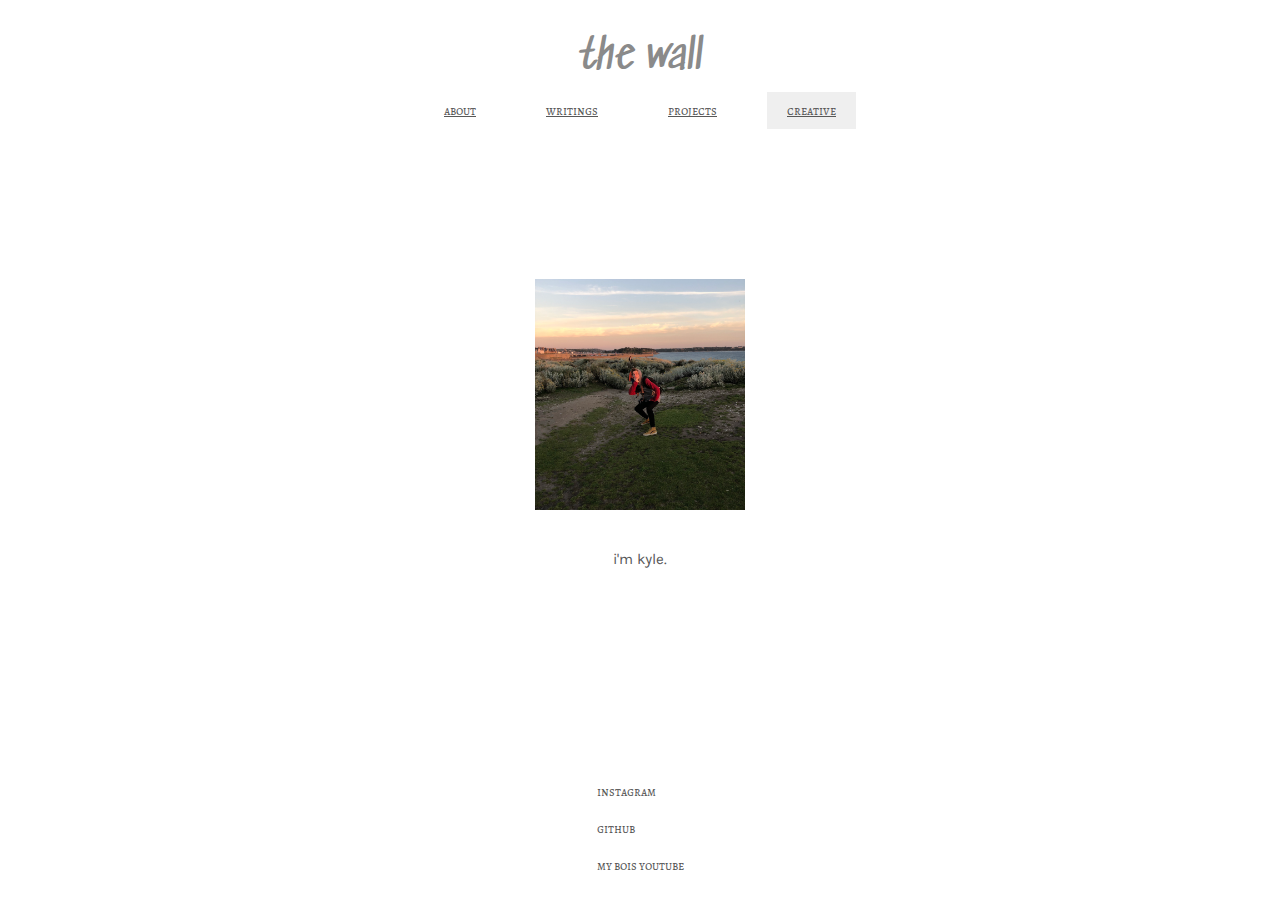
<file: about.html>
<!DOCTYPE html>
<html lang="en">
<head>
     <meta charset="UTF-8">
     <title>the wall</title>
     <link href="styles/style01/css/about.css" rel="stylesheet">
</head>


<body>
  <div id="outmostBox">

    <header>
      <h1><a href="index.html">the wall</a></h1>

      <nav class="bottomTopLinks">
        <div class="dropNav">
          <div class="top-nav">

            <div class="notLast"><span><a class="text" href="about.html">about</a></span></div>

            <div class="notLast"><span><a class="text" href="writings.html">writings</a></span></div>

            <div class="notLast"><span><a class="text" href="#">projects</a></span></div>

            <div class="dropdwn"><span class="text spanItem">creative</span><button class="text buttItem">creative</button>
               <div class="sub-nav">
                 <div><span><a href="?">photos</a></span></div>
                 <div class="bottomItem"><span><a class="bottomItem" href="?">music</a></span></div>
               </div>
            </div>

          </div>
        </div>
      </nav>

    </header>

    <picture id="picHolder" alt="kyle">
      <!--for Non-Supported Browsers-->
      <img class="portrait" src="include/aboutImages/port.jpeg">
    </picture>

    <p>i'm kyle.</p>

    <footer class="bottomTopLinks">
      <ul id="bottomLinks">
        <li class="notLast"><a class="text" href="https://www.instagram.com/60th_kid/" target="_blank">instagram</a></li>
        <li class="notLast"><a class="text" href="https://github.com/kylegendy" target="_blank">github</a></li>
        <li><a class="text" href="https://www.youtube.com/channel/UC09Q-MO1Eka9KD2zfmatV6A" target="_blank">my bois youtube</a></li>
      </ul>
    </footer>
    
  </div>
</body>

</html>
</file>
<file: styles/style01/css/about.css>
/* 
     -- about page final draft css --
    PLEASE EDIT IN TESTING FILES FIRST AND THEN COPY AND PASTE INTO APPROPRIATE REGIONS
*/

/* #region TYPEOGRAPHY */

    @font-face{
        /* brought to you by google! */
        font-family: "sedgwick";
        src: url("fonts/Sedgwick_Ave/SedgwickAve.ttf")
            format('truetype'); }
    @font-face{
        /* brought to you by google! */
        font-family: "alegreyaRegular";
        src: url("fonts/Alegreya_SC/AlegreyaSC-Regular.ttf")
            format('truetype'); }
    @font-face{
        /* brought to you by google! */
        font-family: "karla";
        src: url("fonts/Karla/Karla-Regular.ttf")
            format('truetype'); }

    * {
        font-family: karla;
        color: rgb(88, 88, 88); }

    header h1 a { 
        font-family: sedgwick;
        text-decoration: none;
        font-style: normal;
        font-weight: normal;
        color: rgb(138, 138, 138); }

    .bottomTopLinks .text {
        font-family: alegreyaRegular;
        font-style: normal;
        font-weight: normal; }

    footer #bottomLinks a { text-decoration: none; }

    .top-nav .sub-nav a { text-decoration: none; }

/* #endregion */

/* #region LAYOUT */

    :root{ font-size: 62.5%; }

    body{
        margin: 0;
        padding: 0;
        display: flex;
        justify-content: center; }

    /* anything smaller */
    @media only screen and (min-width: 0px){
        #outmostBox { max-width: 28rem; }
            .bottomTopLinks .text, header nav a { font-size: 3.054rem; }
            header { margin-top: 2rem; }
                header h1 a { font-size: 7.968rem; }
                header nav { margin-top: 1rem; }
                    header nav .notLast { margin-right: 3.5rem; }
                    .top-nav .dropdwn > .spanItem { display: none; }
                footer #bottomLinks .notLast { margin-bottom: 1.15rem; }
    }

    /* iphone 8 */ 
    @media only screen and (min-width: 980px){
        #outmostBox { max-width: 75rem; }
            header nav { margin-top: 1rem; }
                header nav .notLast { margin-right: 4.75rem; }
            footer #bottomLinks .notLast { margin-bottom: 2rem; }
    }

    /* iphone 11 */
    @media only screen and (min-width: 980px) and (min-height: 1646px){
        header { margin-top: 6rem; }
            header nav { margin-top: 4rem; }
        footer #bottomLinks { margin-top: 5rem; }
    }

    /* ipad air 2 */
    @media only screen and (min-width: 1024px){
        #outmostBox { max-width: 70rem; }
            header h1 a { font-size: 4rem; }
            header nav .notLast { margin-right: 3rem; }
            .bottomTopLinks .text, header nav a { font-size: 1.25rem; }
    }

    /* desktop */
    @media only screen and (min-width: 1500px){
        #outmostBox { max-width: 80rem; }
            header { margin-top: rem; }
            .bottomTopLinks .text, header nav a { font-size: 1.45rem; }
            .top-nav .dropdwn > .spanItem { display: block; }
            .top-nav .dropdwn > .buttItem { display: none; }
            header h1 a { font-size: 4rem; }
    }

    #outmostBox {
        margin: 0;
        padding: 0;
        justify-items: center;
        display: grid; }
        header {
            justify-items: center;
            display: grid; }
            header h1 { margin-bottom: 0; }
            .dropNav * { 
                box-sizing: border-box;
                -webkit-box-sizing: border-box;
                -moz-box-sizing: border-box; }
            nav { width: 100%; }
                .dropNav .top-nav {
                    display: flex;
                    justify-content: center;
                    padding: 0;
                    font-size: 0; /* eliminates whitespace from inline-block*/ }
                    .top-nav div {
                        display: inline-block; /* blocks just line up without floats */
                        position: relative; /* sets positioning context for 2nd level menu */
                        width: inherit; }
                    .top-nav button { border: none; }
                    .top-nav button:focus { outline: 0; }
                        .top-nav .text, .top-nav .sub-nav a {
                            text-align: center; /* centeres the text horizontally */
                            display: block; /* links now fill the block*/
                            padding: 10px 20px; }
                        .top-nav .text { text-decoration: underline; }
                        .top-nav .text:hover,
                        .top-nav .sub-nav span > a:hover { background-color: rgba(228, 228, 228, 0.39); }
                        .top-nav .sub-nav {
                            /* positions the menu UNDER the list item*/
                            position: absolute;
                            width: 100%;
                            /* hides the menu until needed */
                            visibility: hidden; 
                            padding: 0; }
                    .top-nav div:hover .sub-nav{
                        /* shows the submenu when the list item is hovered */
                        visibility: visible; 
                        box-shadow: 0 5px 4px rgba(0, 0, 0, 0.2), 0 11px 10px rgba(0, 0, 0, 0.19);
                        border-bottom-right-radius:5px;
                        border-bottom-left-radius:5px; }
                            .top-nav .sub-nav div {
                                background: white; 
                                width: 100%; }
                            .top-nav .bottomItem {
                                border-bottom-right-radius:5px;
                                border-bottom-left-radius:5px; }
                                
        #bottomLinks { padding-left: 0; }
        #bottomLinks li, #bottomLinks a { list-style-type: none; }

/* #endregion */

/* #region SPECIFIC */

    @media only screen and (min-width: 0px){
        #picHolder { margin-top: 13rem; }	
            .portrait { max-width: 70%; max-height: auto; }	
            p { 	
                margin-top: 5rem; 	
                width: 30rem;	
                font-size: 3rem;	
            }	
            #bottomLinks { margin-top: 20rem; }	
    }
    /* iphone 8 */ 
    @media only screen and (min-width: 980px){
            #bottomLinks { margin-top: 6rem; }
    }
    /* iphone 11 */
    @media only screen and (min-width: 980px) and (min-height: 1646px){
            #picHolder { margin-top: 18rem; }	
            .portrait { max-width: 70%; max-height: auto; }	
            p { 	
                margin-top: 5rem; 	
                width: 30rem;	
                font-size: 3rem;	
            }	
            #bottomLinks { margin-top: 15rem; }
    }
    /* ipad air 2 */
    @media only screen and (min-width: 1024px){
        #picHolder { margin-top: 15rem; }	
            .portrait { max-width: 30%; max-height: auto; }	
            p { 	
                margin-top: 4rem; 	
                width: 15rem;	
                font-size: 1.5rem;	
            }	
            #bottomLinks { margin-top: 20rem; }
    }
    /* desktop */
    @media only screen and (min-width: 1500px){
            p { 	
                margin-top: 4rem; 	
                width: 15rem;	
                font-size: 1.25rem;	
            }	
            #bottomLinks { margin-top: 10rem; }
    }


        p{
            font-family: karla;
            font-style: normal;
            font-weight: normal;
            color: rgb(88, 88, 88);
            text-align: center;
        }

            #picHolder
            {
                justify-items: center;
                display: grid;
            }
            
/* #endregion */
</file>
